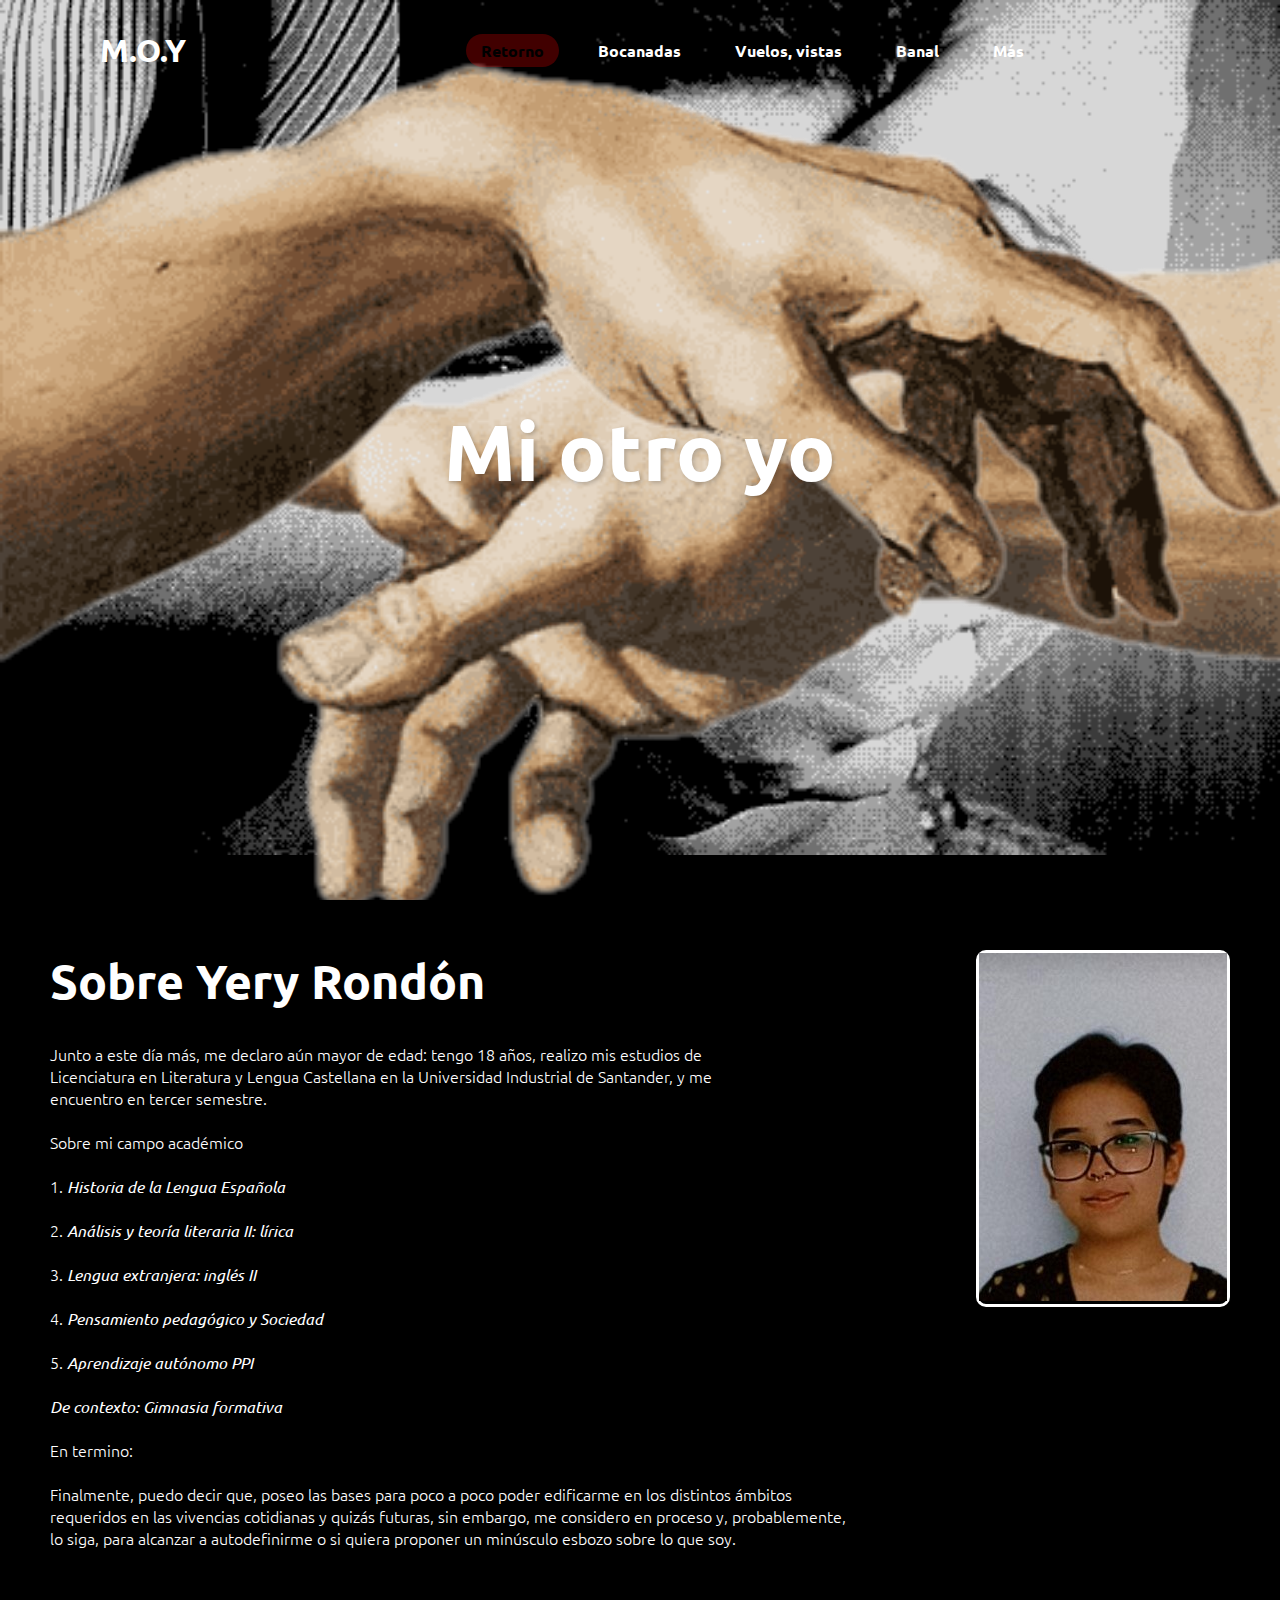
<file: index.html>
<!DOCTYPE html>
<html lang="es">
    <head>
        <meta charset="UTF-8">
        <meta http-equiv="X-UA-Compatible" content="IE-edge">
        <meta name="viewport" content="width=device-width, initial-scale=1.0">
        <title>Mi diario de aprendizaje</title>
        <link rel="stylesheet" href="style.css">
        <link href='https://unpkg.com/boxicons@2.1.4/css/boxicons.min.css' 
        rel='stylesheet'>

    </head>

    <body>
        <header>
            <h2 class="logo">M.O.Y</h2>
            <nav class="navigation">
                <a href="index.html" class="active">Retorno</a>
                <a href="bocanadas.html">Bocanadas</a>
                <a href="vuelos.html">Vuelos, vistas</a>
                <a href="banal.html">Banal</a>
                <a href="mas.html">Más</a>
            </nav>
        </header>

        <section class="parallax"> 
            <img src="posible2.gif" id="posible2">
            <img src="mano2.png" id="mano2">
            <img src="mano1.png" id="mano1">
            <h1 id="text">Mi otro yo</h1>
            </section>
        

        <section class="sec">
            <section class="img">
                <img src="FOTOGRAFÍA I - copia.jpeg"></section>
            <h2>Sobre Yery Rondón</h2>
            <p>
                <br>Junto a este día más, me declaro aún mayor 
                de edad: tengo 18 años, realizo mis estudios de 
                <br>Licenciatura en Literatura y Lengua Castellana
                en la Universidad Industrial de Santander, y me 
                <br>encuentro en tercer semestre.</br>
            
        
                <br>Sobre mi campo académico</br>
            
                <br>1. <i>Historia de la Lengua Española</i></br>
                <br>2. <i>Análisis y teoría literaria II: lírica</i></br>
                <br>3. <i>Lengua extranjera: inglés II</i></br>
                <br>4. <i>Pensamiento pedagógico y Sociedad</i></br>
                <br>5. <i>Aprendizaje autónomo PPI</i></br>
                <br><i>De contexto: Gimnasia formativa</i></br>
        
            
                <br>En termino:</br>

                <br>Finalmente, puedo decir que, poseo las bases para
                poco a poco poder edificarme en los distintos ámbitos
                <br>requeridos en las vivencias cotidianas y quizás futuras, 
                sin embargo, me considero en proceso y, probablemente, 
                <br>lo siga, para alcanzar a autodefinirme
                o si quiera proponer un minúsculo esbozo sobre lo que soy.</br>
        
        </p>
     </section>


        <script src="script.js"></script>

    </body>
</html>
</file>
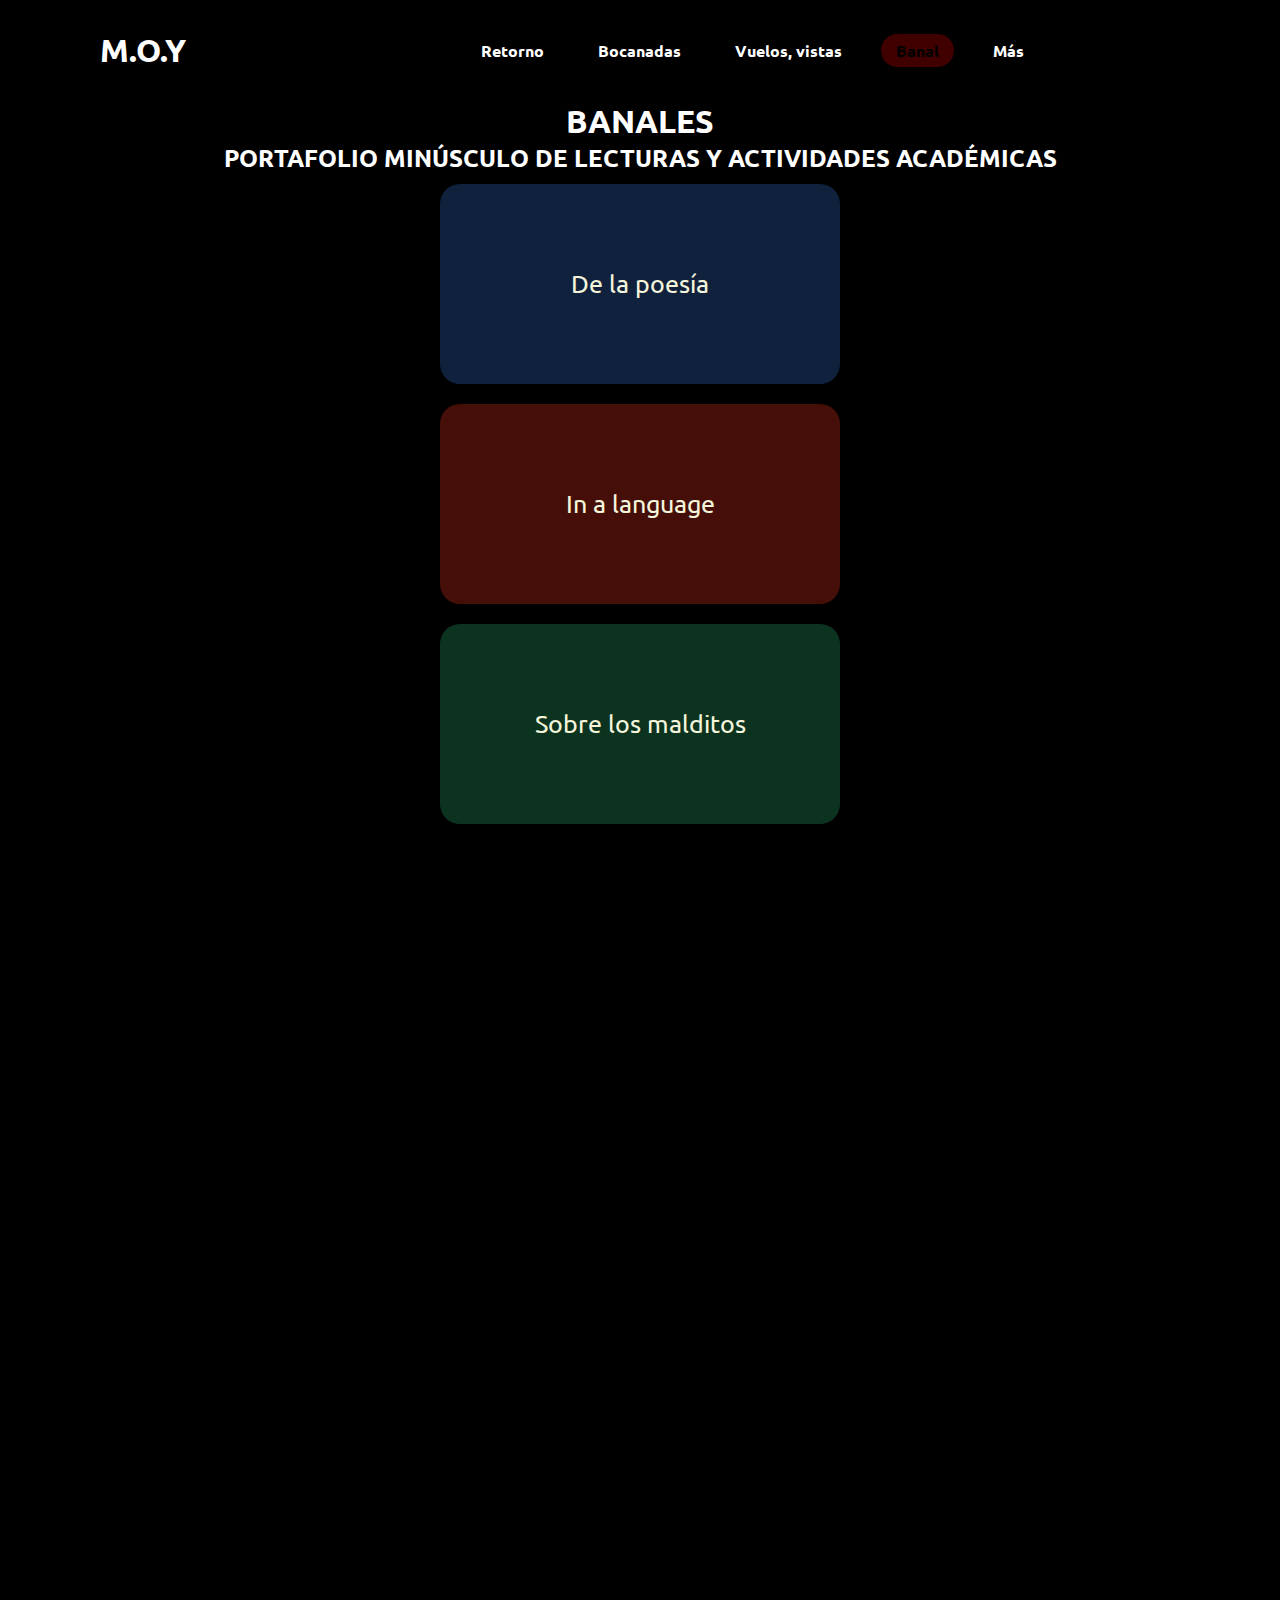
<file: banal.html>
<!DOCTYPE html>
<html>
<head>
    <meta charset="UTF-8">
    <meta http-equiv="X-UA-Compatible" content="IE-edge">
    <meta name="viewport" content="width=device-width", initial-scale="1.0">
    <title>Mi diario de aprendizaje</title>
    <link rel="stylesheet" href="apartado.css">
</head>
<body>
    <header>
        <h2 class="logo">M.O.Y</h2>
        <nav class="navigation">
            <a href="index.html">Retorno</a>
            <a href="bocanadas.html">Bocanadas</a>
            <a href="vuelos.html">Vuelos, vistas</a>
            <a href="banal.html" class="active">Banal</a>
            <a href="mas.html">Más</a>
            </nav>
        </header>
        </nav>
    </header>

    <h1>Banales </h1>
    <h2>Portafolio minúsculo de lecturas y
        actividades académicas</h2>
   


    <div class="box blue show">
        <a href=".Abraza la oscuridad - Bukowski - copia.pdf" target="_blank">De la poesía</a>
    </div>

    <div class="box red">
        <a href=".Audio - Assignment 1.mp4" target="_blank">In a language</a>
    </div>

    <div class="box green">
        <a href=".Rolla - Alfredo_de_Musset - copia.pdf" target="_blank">Sobre los malditos</a>
    </div>

    <div class="box yellow">
        <a href=".(Pendiente) - Ion - Sobre la poesía.pdf" target="_blank">El desorden...</a>
    </div>

    <div class="box green">
        <a href=".Taller 2  (Yery Rondón y Alejandra Rueda).pdf" target="_blank">Conjunto</a>
    </div>

    <div class="box red">
        <a href=".Historia de la lengua española - Lapesa.pdf" target="_blank">Diégesis</a>
    </div>

    <div class="box blue">
        <a href=".Final definitivo - Lírica - copia.mp4" target="_blank">Entonación</a>
    </div>

    <div class="box yellow">
        <a href=".BAZÁN CAMPOS - copia.pdf" target="_blank">Lo educativo</a>
    </div>

    </body>

    <script src="script3.js"></script>
        
</html>
</file>
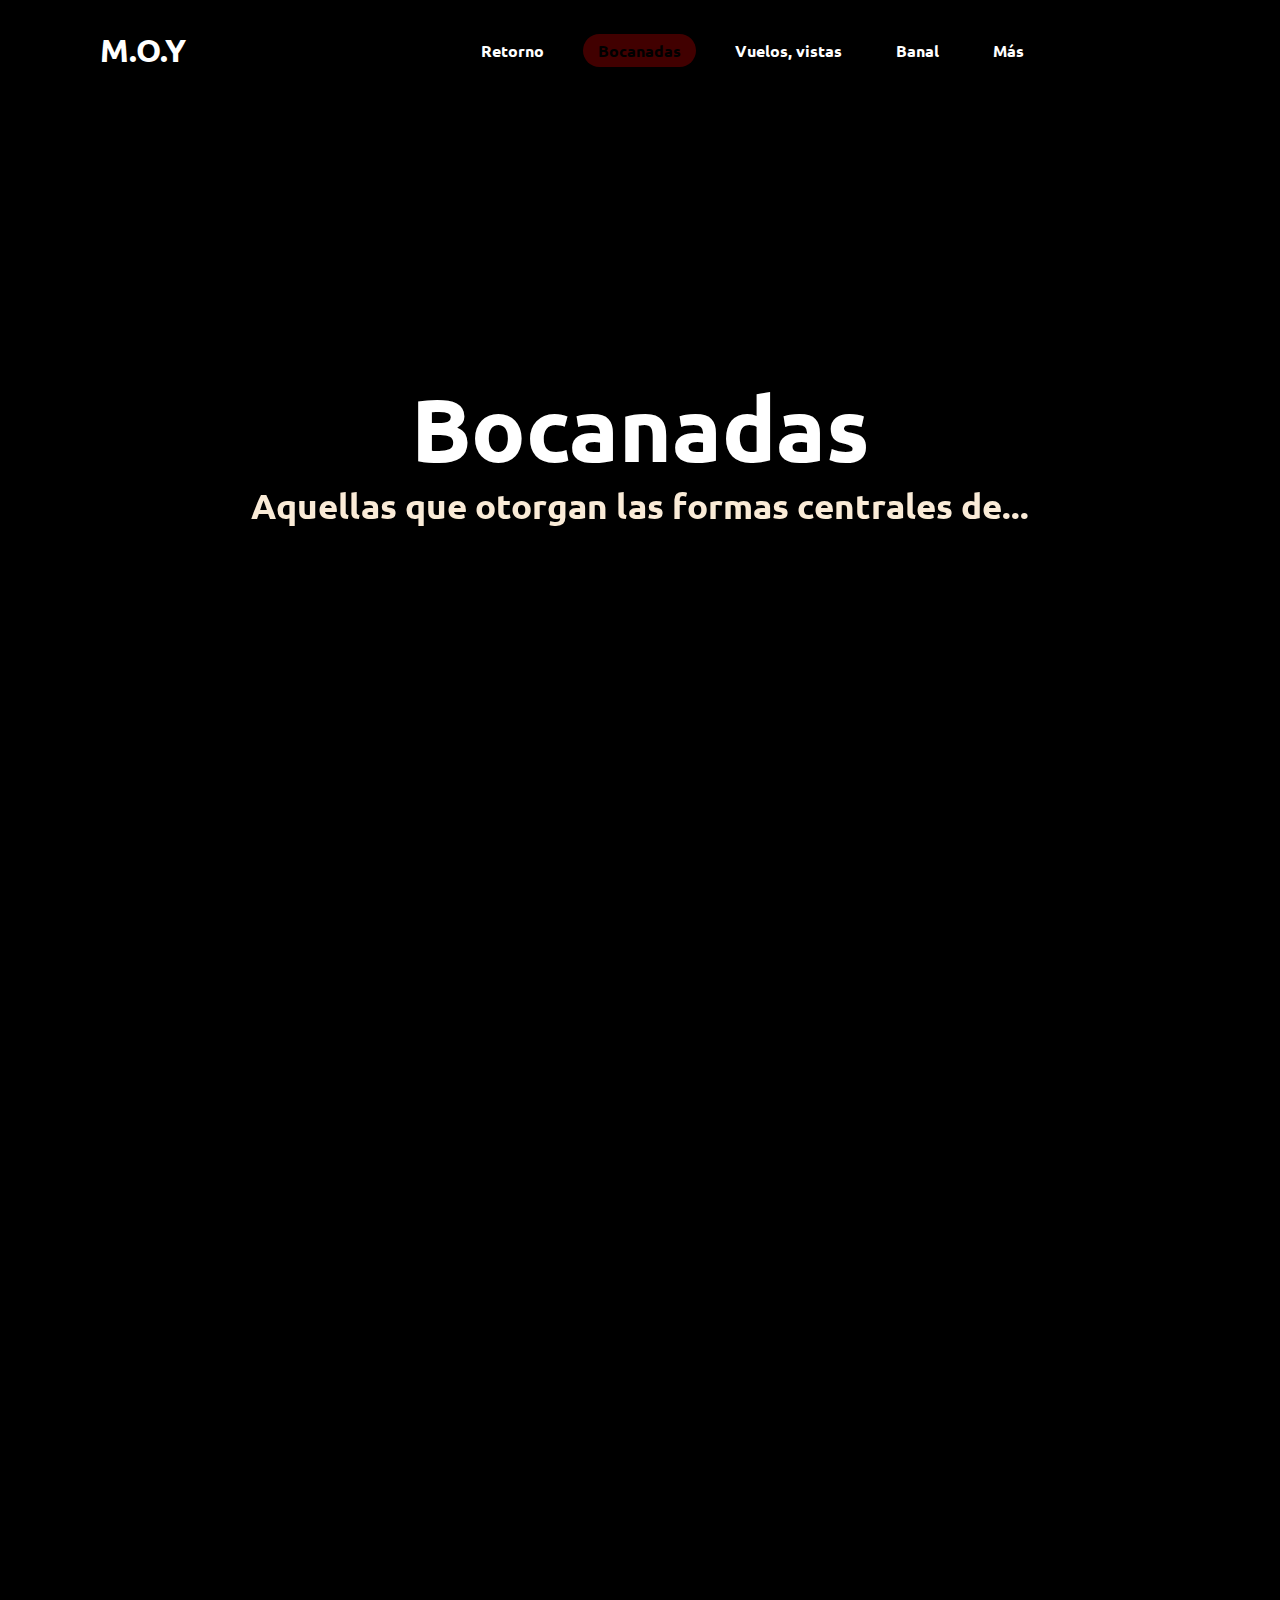
<file: bocanadas.html>
<!DOCTYPE html>
<html>
<head>
    <meta charset="UTF-8">
    <meta http-equiv="X-UA-Compatible" content="IE-edge">
    <meta name="viewport" content="width=device-width", initial-scale="1.0">
    <title>Mi diario de aprendizaje</title>
    <link rel="stylesheet" href="estilos.css">
</head>
<body>
    <header>
        <h2 class="logo">M.O.Y</h2>
        <nav class="navigation">
            <a href="index.html">Retorno</a>
            <a href="bocanadas.html" class="active">Bocanadas</a>
            <a href="vuelos.html">Vuelos, vistas</a>
            <a href="banal.html">Banal</a>
            <a href="mas.html">Más</a>
        </nav>
    </header>

    <section class="sec-1 show-animate">
        <h1 class="animate">Bocanadas</h1>
        <p class="animate">Aquellas que otorgan las formas 
            centrales de...</p>
    </section>

    <section class="sec-2">
        <h1 class="animate">La meta de Aprendizaje</h1>
        <p class="animate">la cual se extiende en que...</p>
    </section>


    <section class="sec-3">
        <p style="text-align: justify;" class="animate">
            <br>Un semestre que fue, y otro que ya está, entre libros, 
            artículos, diálogos, colaboraciones y exposiciones inspiradoras 
            por cada uno de los docentes; y ¿dónde estoy?, parece ser que, 
            a través de este nuevo objetivo traído a manos de una asignatura: 
            <br><i>PPI</i>, por fin podré sobresalir de la inmensa carga académica 
            y permitirme relacionarla a mis aspiraciones mientras veo cómo el 
            tiempo de los días consecutivos se lleva una sesión de clase más. 
            ¿Qué deseo? ¿A qué aspiro, entonces? Bueno, son demasiadas las cosas 
            <br>que una siempre espera, pero, que juegan entre zonas realistas e idealistas, 
            por ello, apartaré todo lo que contenga retazos de ilusiones perdidas 
            en un mundo utópico, para meramente aludir, a lo que verosímilmente sí, 
            con mis capacidades podré alcanzar; Así, en primera instancia, me propongo 
            <br>culminar mi semestre (el tercero, de hecho) con un promedio que iguale o 
            supere a los pasados, además de, realizar trabajos con una impronta personal, 
            que hable de mi persona desde un ámbito académico, aunque, sobre todas esas 
            “proyecciones” reconozco y espero, inicialmente, tejerme en sapiencia,  pues, 
            <br>sé que, para obtener un resultado óptimo es necesario tener un proceso progresivo 
            de aprendizaje, semejante a algo que se incorpora paulatinamente, casi a un tiempo 
            personal, en fin igual a una escritura que cose sea partes oscuras o emociones muy 
            profundas en conjunto con una imagen, poética en definitiva, para formar de esta forma: 
            <br>una poesía. Culminando, a tales aspiraciones formales, cuya esencia parece rebasar 
            mi cotidianidad entera, se le suman mis ansías infinitas de poder mejorar mi capacidad 
            lectora hasta ser lo suficientemente hábil, ser más amigable frente a otras circunstancias 
            de vida y dirigir miradas constantes a mí misma, pues, en definitiva: 
            una mirada fui, una mirada soy y una mirada seré.</br> 
        </p>
    </section>

    <section class="sec-4">
        <h1>Podrá...<span class="showRight-animate"></span></h1>
        <p>¿Podrá ser la meta llevada a su acabose?<span
        class="showRight-animate" style="--i:3;"></span></p>
    </section>


    <script src="script1.js"></script>
</body>
</html>
</file>
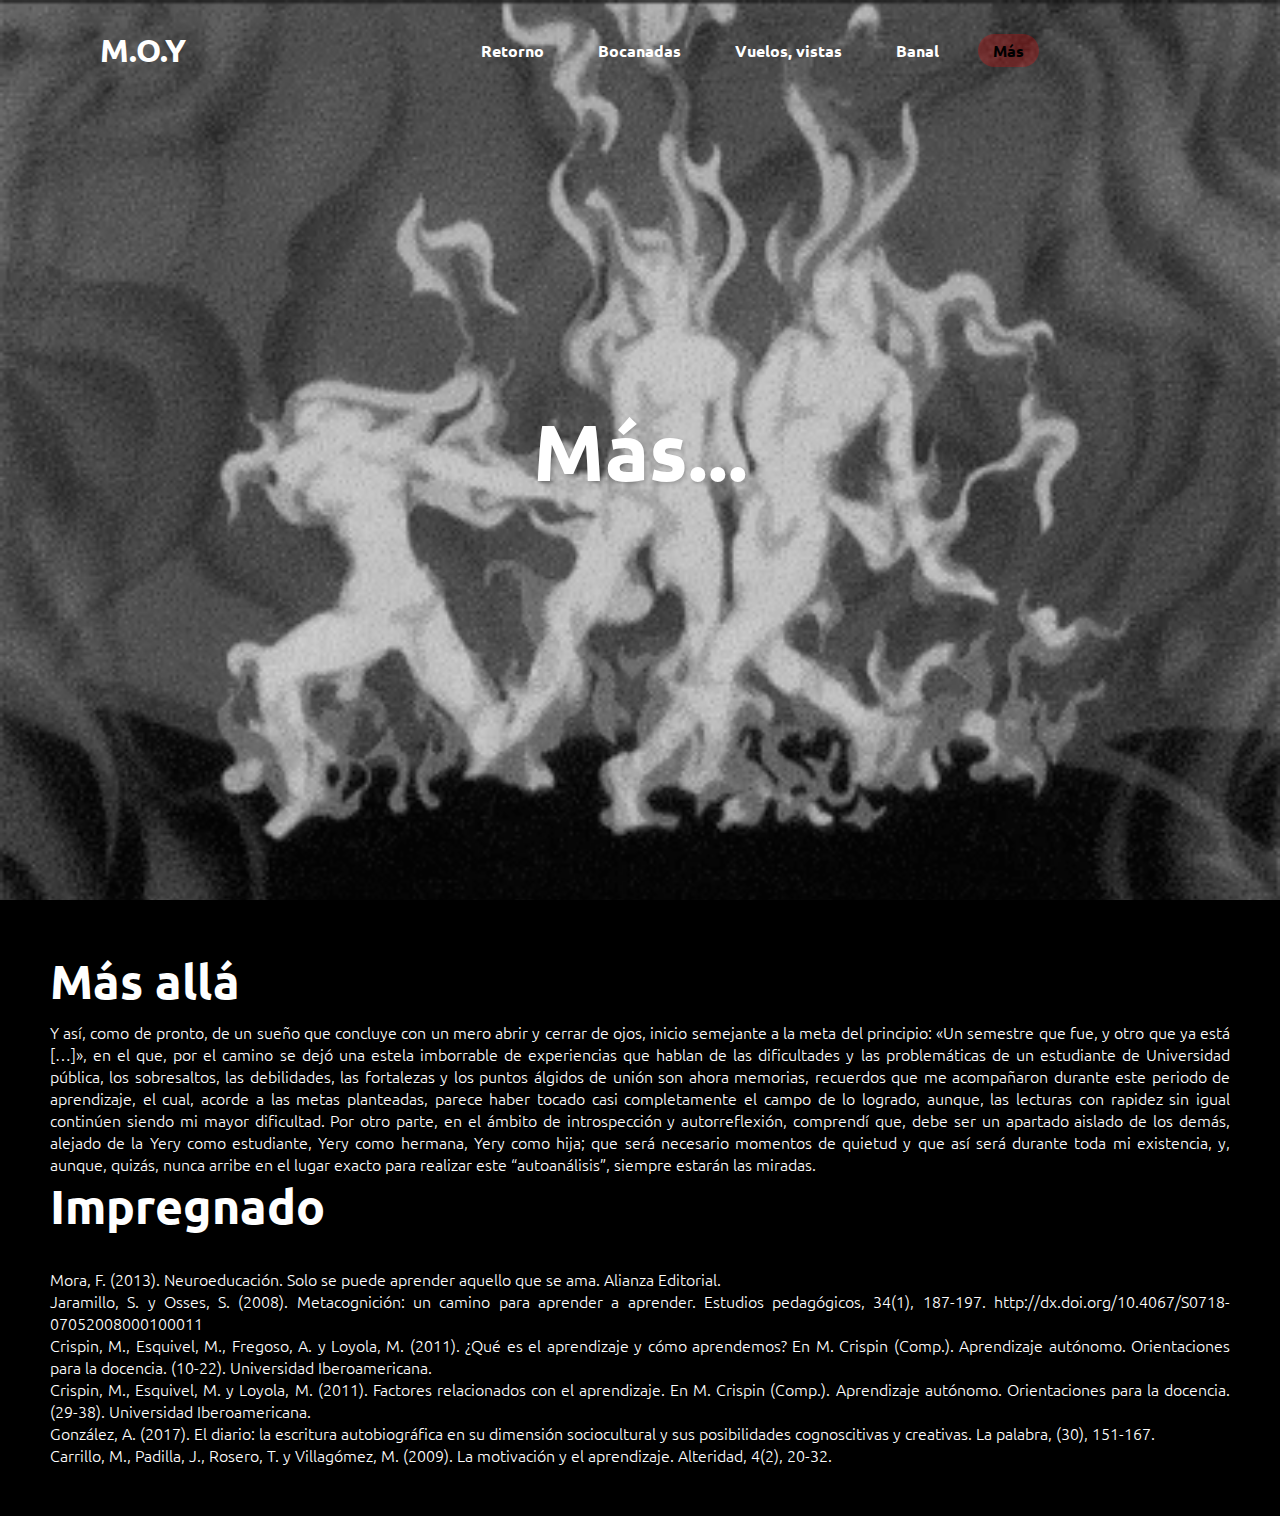
<file: mas.html>
<!DOCTYPE html>
<html>
<head>
    <meta charset="UTF-8">
    <meta http-equiv="X-UA-Compatible" content="IE-edge">
    <meta name="viewport" content="width=device-width", initial-scale="1.0">
    <title>Mi diario de aprendizaje</title>
    <link rel="stylesheet" href="decoracion.css">
</head>
<body>

    <header>
        <h2 class="logo">M.O.Y</h2>
        <nav class="navigation">
            <a href="index.html">Retorno</a>
            <a href="bocanadas.html">Bocanadas</a>
            <a href="vuelos.html">Vuelos, vistas</a>
            <a href="banal.html">Banal</a>
            <a href="mas.html" class="active">Más</a>
        </nav>
    </header>

    <section class="parallax"> 
        <img src="2gif.gif" id="1gif">
        <h1 id="text">Más...</h1>
        </section>
    

    <section class="sec">
        <h2>Más allá</h2>
        <p style="text-align: justify;">
            Y así, como de pronto, de un sueño que concluye con un mero abrir y cerrar de ojos, inicio semejante a la meta del principio: «Un semestre que fue, y otro que ya está […]», en el que, por el camino se dejó una estela imborrable de experiencias que hablan de las dificultades y las problemáticas de un estudiante de Universidad pública, los sobresaltos, las debilidades, las fortalezas y los puntos álgidos de unión son ahora memorias, recuerdos que me acompañaron durante este periodo de aprendizaje, el cual, acorde a las metas planteadas, parece haber tocado casi completamente el campo de lo logrado, aunque, las lecturas con rapidez sin igual continúen siendo mi mayor dificultad. Por otro parte, en el ámbito de introspección y autorreflexión, comprendí que, debe ser un apartado aislado de los demás, alejado de la Yery como estudiante, Yery como hermana, Yery como hija; que será necesario momentos de quietud y que así será durante toda mi existencia, y, aunque, quizás, nunca arribe en el lugar exacto para realizar este “autoanálisis”, siempre estarán las miradas.
        </p>
        <h2>Impregnado</h2>
        <p style="text-align: justify;">
            <br>Mora, F. (2013). Neuroeducación. Solo se puede aprender aquello que se ama. Alianza Editorial.
            <br>Jaramillo, S. y Osses, S. (2008). Metacognición: un camino para aprender a aprender. Estudios pedagógicos, 34(1), 187-197. http://dx.doi.org/10.4067/S0718-07052008000100011 
            <br>Crispin, M., Esquivel, M., Fregoso, A. y Loyola, M. (2011). ¿Qué es el aprendizaje y cómo aprendemos? En M. Crispin (Comp.). Aprendizaje autónomo. Orientaciones para la docencia. (10-22). Universidad Iberoamericana.
            <br>Crispin, M., Esquivel, M. y Loyola, M. (2011). Factores relacionados con el aprendizaje. En M. Crispin (Comp.). Aprendizaje autónomo. Orientaciones para la docencia. (29-38). Universidad Iberoamericana.
            <br>González, A. (2017). El diario: la escritura autobiográfica en su dimensión sociocultural y sus posibilidades cognoscitivas y creativas. La palabra, (30), 151-167.
            <br>Carrillo, M., Padilla, J., Rosero, T. y Villagómez, M. (2009). La motivación y el aprendizaje. Alteridad, 4(2), 20-32.
        </p>
    </section>

    <script src="script4.js"></script>

    </body>
</html>
</file>
<file: style.css>
@import url('https://fonts.googleapis.com/css2?family=Ubuntu:wght@300;700&display=swap');
* {
    margin: 0;
    padding: 0;
    box-sizing: border-box;
    font-family: 'Ubuntu', sans-serif;
}

body{
    background: #000;
    min-height: 100vh;
    overflow-x: hidden;
}

header{
    position: absolute;
    top: 0;
    left: 0;
    width: 100%;
    padding: 30px 100px;
    display: flex;
    justify-content: flex-start;
    align-items: center;
    z-index: 100;
}

.logo{
    font-size: 2em;
    color: #fff;
    pointer-events: none;
    margin-right: 270px;
}

.sec{
    position: relative;
    background: #ffffff9c;
    padding: 100px;
}

.img{
    position: relative;
    max-width: 320px;
    float: right;
    border: 3px solid #fff;
    border-radius: 10px;
    margin-left: 15px;

}

.sec h1{
    font-size: 3em;
    color: #ffffff9c;
    margin-bottom: 10px;

}

.navigation a{
    text-decoration: none;
    color: #fff;
    padding: 6px 15px;
    border-radius: 20px;
    margin: 0 10px;
    font-weight: 600;
}

.navigation a:hover,
.navigation a.active{
    background: rgba(255, 0, 0, 0.253);
    color: #000;

}

.parallax{
    position: relative;
    display: flex;
    justify-content: center;
    align-items: center;
    height: 100vh;
}

#text{
    position: absolute;
    font-size: 5em;
    color: #fff;
    text-shadow: 2px 2px 4px rgba(0, 0, 0, .2);
}


.parallax img{
    position: absolute;
    top: 0;
    left: 0;
    justify-content: right;
    width: 100%;
    pointer-events: none;
}

.sec {
    position: relative;
    background: #000;
    padding: 50px;
}


.sec h2{
    font-size: 3em;
    color: #fff;
    margin-bottom: 10px;
}

.sec p{
   font-size: 1em;
   color: #fff;
   font-weight: 300; 
}
</file>
<file: apartado.css>
@import url('https://fonts.googleapis.com/css2?family=Ubuntu:wght@300;700&display=swap');
* {
    margin: 0;
    padding: 0;
    box-sizing: border-box;
    font-family: 'Ubuntu', sans-serif;
}


body{
    background: #000;
    min-height: 100vh;
    align-items: center;
    display: flex;
    flex-direction: column;
    justify-content: center;
    margin: 0;
    overflow-x: hidden;
}

header{
    position: relative;
    top: 0;
    left: 0;
    width: 100%;
    padding: 30px 100px;
    display: flex;
    justify-content: flex-start;
    align-items: center;
    z-index: 100;
}

.logo{
    font-size: 2em;
    color: #fff;
    pointer-events: none;
    margin-right: 270px;
}

.navigation a{
    text-decoration: none;
    color: #fff;
    padding: 6px 15px;
    border-radius: 20px;
    margin: 0 10px;
    font-weight: 600;
}

.navigation a:hover,
.navigation a.active{
    background: rgba(255, 0, 0, 0.253);
    color: #000;


}


/*color*/
.blue{
    --clr: #10213d;
}

.red{
    --clr: #460e09;
}

.yellow{
    --clr: #41330d;
}

.green{
    --clr: #0c3320;
}

h1{
    color: #fff;
    text-transform: uppercase;
    text-shadow: 2px 2px 10px #000;

}

h2{
    color: #fff;
    text-transform: uppercase;
    text-shadow: 2px 2px 10px #000;
}


.box {
    background-color: var(--clr);
    color: #fff;
    display: flex;
    align-items: center;
    justify-content: center;
    width: 400px;
    height: 200px;
    margin: 10px;
    border-radius: 20px;
    box-shadow: 2px 4px 5px rgba(0, 0, 0, 0.3);
    transform: translateX(400%);
    transition: transform 0.4s ease;
}

.box:nth-of-type(even){
    transform: translateX(-400%);
}

.box.show{
    transform: translateX(0);
}

.box a{
    font-size: 25px;
    text-decoration: none;
    color: beige;
}
</file>
<file: estilos.css>
@import url('https://fonts.googleapis.com/css2?family=Ubuntu:wght@300;700&display=swap');
* {
    margin: 0;
    padding: 0;
    box-sizing: border-box;
    font-family: 'Ubuntu', sans-serif;
}

body{
    background: #000;
    min-height: 100vh;
    overflow-x: hidden;
}

header{
    position: absolute;
    top: 0;
    left: 0;
    width: 100%;
    padding: 30px 100px;
    display: flex;
    justify-content: flex-start;
    align-items: center;
    z-index: 100;
}

.logo{
    font-size: 2em;
    color: #fff;
    pointer-events: none;
    margin-right: 270px;
}

.navigation a{
    text-decoration: none;
    color: #fff;
    padding: 6px 15px;
    border-radius: 20px;
    margin: 0 10px;
    font-weight: 600;
}

.navigation a:hover,
.navigation a.active{
    background: rgba(255, 0, 0, 0.253);
    color: #000;

}

section{
    display: flex;
    justify-content: center;
    align-items: center;
    flex-direction: column;
    min-height: 100vh;
    background: #000;
    overflow-x: hidden;
}

h1{
   position: relative;
   font-size: 90px;
   color: #fff;
}

p{
    position: relative;
    font-size: 35px;
    color:antiquewhite;
    font-weight: 600;
}

section .animate {
    opacity: 0;
    filter: blur(5px);
    transition: 1s;
}

section.show-animate .animate {
    opacity: 1;
    filter: blur(0);
}

.sec-1 .animate {
    transform: translateX(-100%);
}

.sec-1.show-animate .animate{
    transform: translateX(0);
}

.sec-2 .animate {
    transform: translateX(100%);
}

.sec-2.show-animate .animate{
    transform: translateX(0);
}

.sec-2 p{
    color:beige;    
}

.sec-3 .animate {
    transform: scale(.7);
}

.sec-3.show-animate .animate{
    transform: scale(1);
}
.sec-3 p{
color:blanchedalmond;
}

.sec-4 .showRight-animate {
    position: absolute;
    top: 0;
    right: 0;
    width: 100%;
    height: 100%;
    background: #000;
    transition: 1s;
    transition-delay: calc(.2s * var(--i));

}

.sec-4.show-animate .showRight-animate{
    width: 0;
}

.sec-4 p{
    color: #fff;
}
</file>
<file: decoracion.css>
@import url('https://fonts.googleapis.com/css2?family=Ubuntu:wght@300;700&display=swap');
* {
    margin: 0;
    padding: 0;
    box-sizing: border-box;
    font-family: 'Ubuntu', sans-serif;
}

body{
    background: #000;
    min-height: 100vh;
    overflow-x: hidden;
}

header{
    position: absolute;
    top: 0;
    left: 0;
    width: 100%;
    padding: 30px 100px;
    display: flex;
    justify-content: flex-start;
    align-items: center;
    z-index: 100;
}

.logo{
    font-size: 2em;
    color: #fff;
    pointer-events: none;
    margin-right: 270px;
}

.sec{
    position: relative;
    background: #000;
    padding: 100px;
}

.img{
    position: relative;
    max-width: 320px;
    float: right;
    border: 3px solid #fff;
    border-radius: 10px;
    margin-left: 15px;

}

.sec h1{
    font-size: 3em;
    color: #ffffff9c;
    margin-bottom: 10px;

}

.navigation a{
    text-decoration: none;
    color: #fff;
    padding: 6px 15px;
    border-radius: 20px;
    margin: 0 10px;
    font-weight: 600;
}

.navigation a:hover,
.navigation a.active{
    background: rgba(255, 0, 0, 0.253);
    color: #000;

}

.parallax{
    position: relative;
    display: flex;
    justify-content: center;
    align-items: center;
    height: 100vh;
}

#text{
    position: absolute;
    font-size: 5em;
    color: #fff;
    text-shadow: 2px 2px 4px rgba(0, 0, 0, .2);
}


.parallax img{
    position: absolute;
    top: 0;
    left: 0;
    justify-content: right;
    width: 100%;
    pointer-events: none;
}

.sec {
    position: relative;
    background: #000;
    padding: 50px;
}


.sec h2{
    font-size: 3em;
    color: #fff;
    margin-bottom: 10px;
}

.sec p{
   font-size: 1em;
   color: #fff;
   font-weight: 300; 
}
</file>
